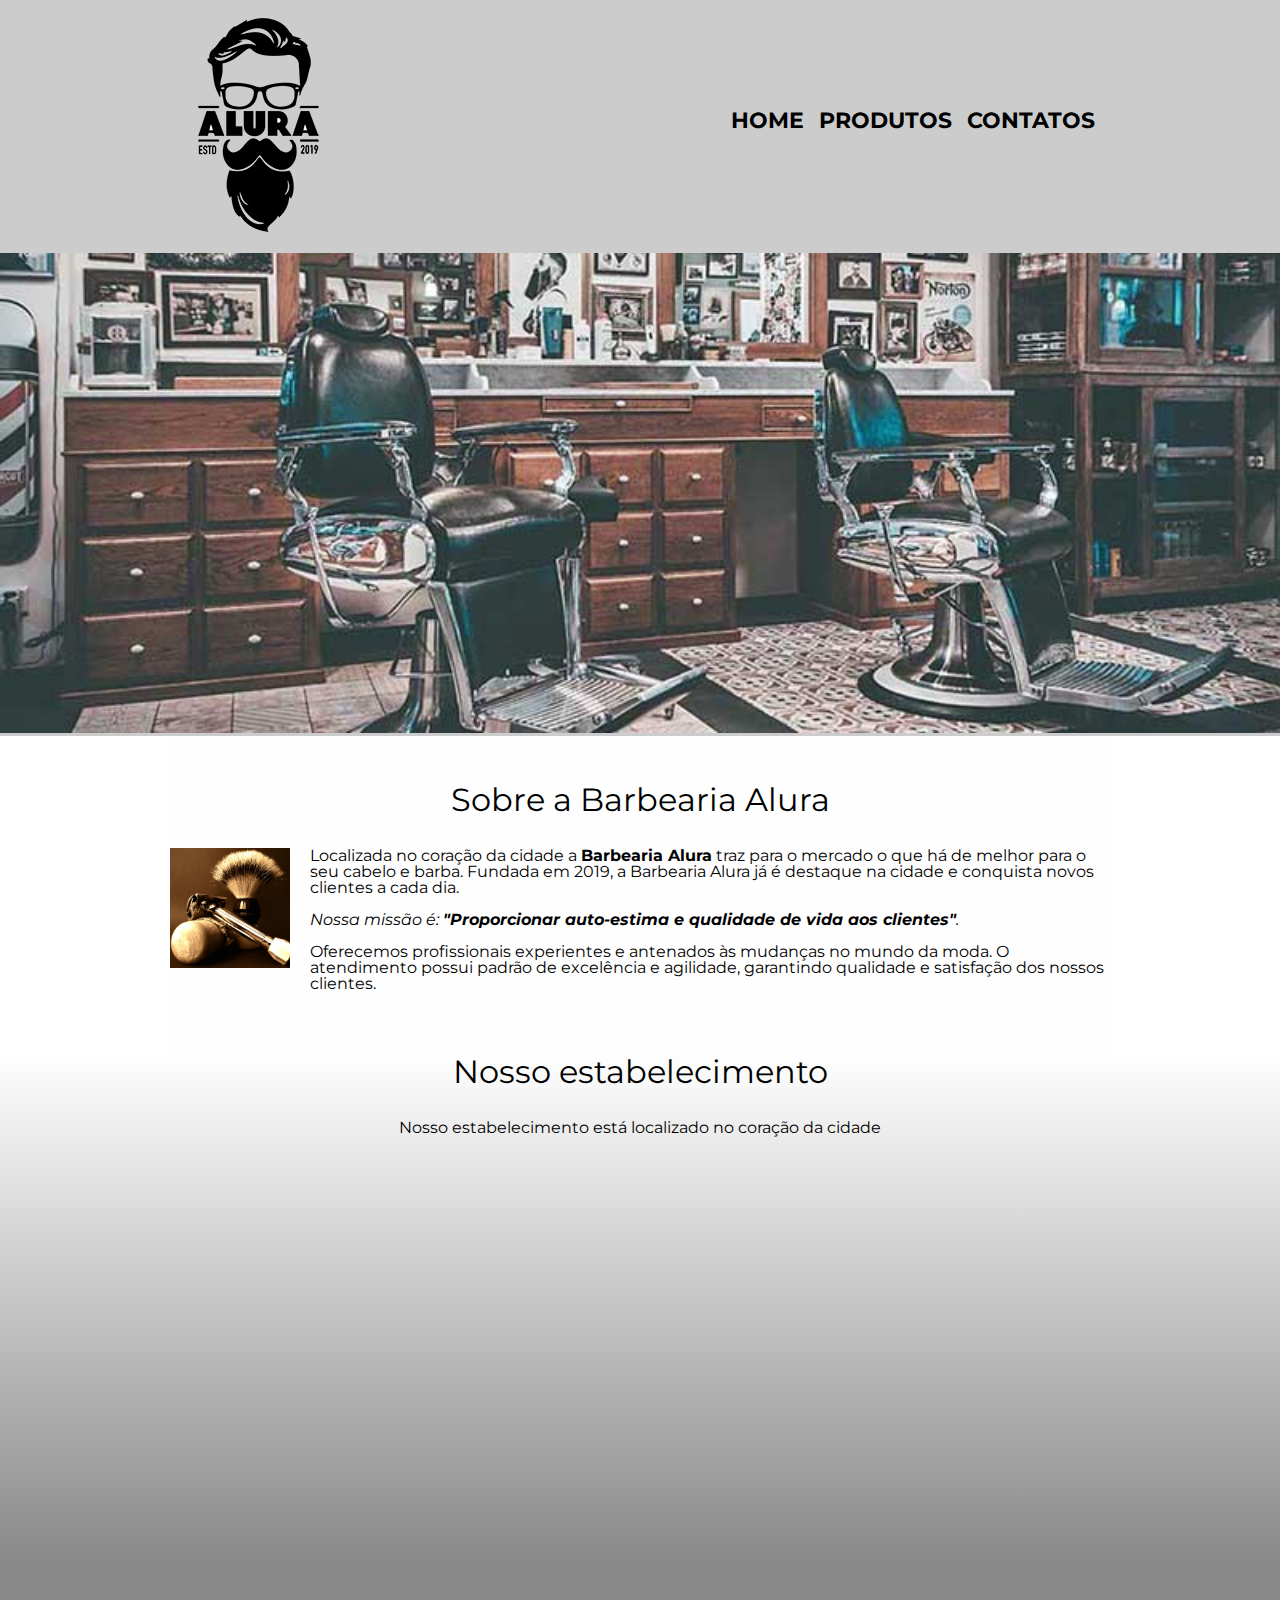
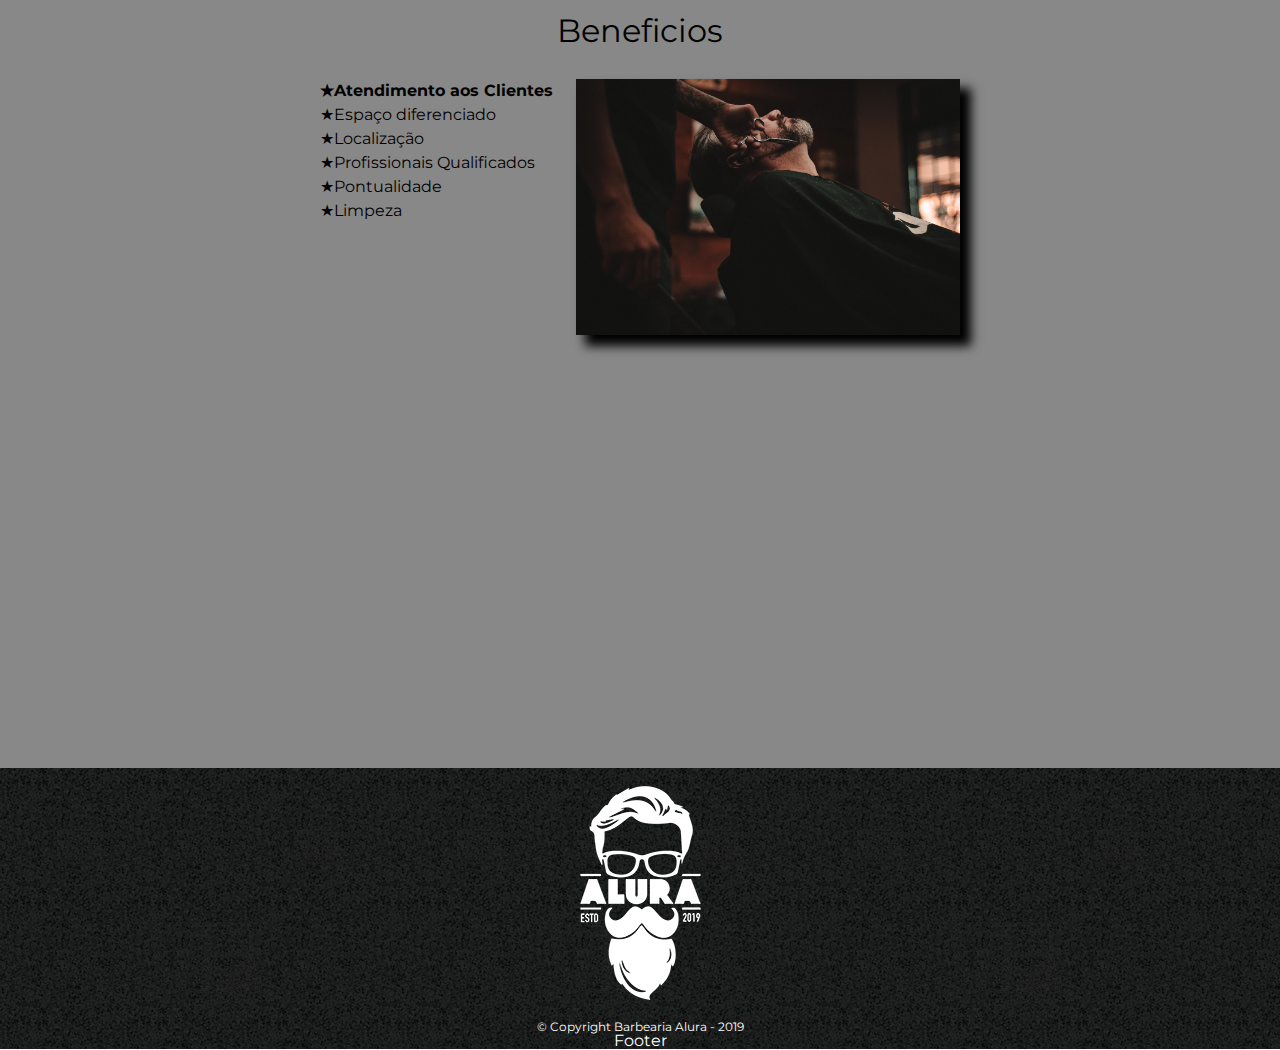
<file: index.html>
<!DOCTYPE html>
<html lang="pt-br">
  <head>
    <meta charset="UTF-8" />
    <meta http-equiv="X-UA-Compatible" content="IE=edge" />
    <meta name="viewport" content="width=device-width, initial-scale=1.0" />
    <title>Barbearia Alura</title>
    <link rel="stylesheet" href="./css/reset.css" />
    <link rel="stylesheet" href="./css/style.css" />
    <link rel="stylesheet" href="./css/style-home.css" />
    <link rel="preconnect" href="https://fonts.googleapis.com" />
    <link rel="preconnect" href="https://fonts.gstatic.com" crossorigin />
    <link
      href="https://fonts.googleapis.com/css2?family=Montserrat:ital,wght@0,100;0,200;0,300;0,400;0,500;0,600;0,700;0,800;1,100;1,200;1,300;1,400;1,500;1,600;1,700;1,800&display=swap"
      rel="stylesheet"
    />
  </head>
  <body>
    <header class="header">
      <div class="container">
        <h1>
          <img src="./public/img/logo.png" alt="Logo Barbearia Alura" />
        </h1>
        <nav class="navegation">
          <ul class="navegation-list">
            <li><a href="/">Home</a></li>
            <li><a href="/produtos.html">Produtos</a></li>
            <li><a href="/contato.html">Contatos</a></li>
          </ul>
        </nav>
      </div>
      <div>
        <img
          class="banner"
          src="/public/img/banner.jpg"
          alt="Barbearia Alura"
        />
      </div>
    </header>
    <main class="main">
      <div class="container-main">
        <section class="main-section">
          <h2 class="main-title">Sobre a Barbearia Alura</h2>
          <img
            class="utensilios"
            src="./public/img/utensilios.jpg"
            alt="Utensilios de barbearia"
          />
          <p class="mission">
            Localizada no coração da cidade a
            <strong>Barbearia Alura</strong> traz para o mercado o que há de
            melhor para o seu cabelo e barba. Fundada em 2019, a Barbearia Alura
            já é destaque na cidade e conquista novos clientes a cada dia.
          </p>
          <p>
            <em>
              Nossa missão é:
              <strong
                >"Proporcionar auto-estima e qualidade de vida aos
                clientes"</strong
              >.</em
            >
          </p>
          <p>
            Oferecemos profissionais experientes e antenados às mudanças no
            mundo da moda. O atendimento possui padrão de excelência e
            agilidade, garantindo qualidade e satisfação dos nossos clientes.
          </p>
        </section>
        <section class="map">
          <h3 class="main-title">Nosso estabelecimento</h3>
          <p>Nosso estabelecimento está localizado no coração da cidade</p>

          <div class="map-container">
            <iframe
              src="https://www.google.com/maps/embed?pb=!1m18!1m12!1m3!1d3657.106556624999!2d-46.65390548507057!3d-23.564616184681302!2m3!1f0!2f0!3f0!3m2!1i1024!2i768!4f13.1!3m3!1m2!1s0x94ce59541c6c79c3%3A0x36b90a85f0f8cb33!2sGrupo%20Alura!5e0!3m2!1spt-PT!2sbr!4v1661388536593!5m2!1spt-PT!2sbr"
              width="100%"
              height="300"
              style="border: 0"
              allowfullscreen=""
              loading="lazy"
              referrerpolicy="no-referrer-when-downgrade"
            ></iframe>
          </div>
        </section>
        <section class="beneficios">
          <div class="conteudo-beneficios">
            <h3 class="main-title">Beneficios</h3>

            <ul class="lista-beneficios">
              <li class="itens">Atendimento aos Clientes</li>
              <li class="itens">Espaço diferenciado</li>
              <li class="itens">Localização</li>
              <li class="itens">Profissionais Qualificados</li>
              <li class="itens">Pontualidade</li>
              <li class="itens">Limpeza</li>
            </ul>
            <img
              class="img-beneficios"
              src="/public/img/beneficios.jpg"
              alt="Beneficios"
            />
          </div>

          <div class="video">
            <iframe
              width="560"
              height="315"
              src="https://www.youtube.com/embed/wcVVXUV0YUY"
              frameborder="0"
              allow="accelerometer; autoplay; encrypted-media; gyroscope; picture-in-picture"
              allowfullscreen
            ></iframe>
          </div>
        </section>
      </div>
    </main>
    <footer class="footer">
      <div>
        <img src="/public/img/logo-branco.png" alt="Logo Footer" />
        <p class="copyright">&copy; Copyright Barbearia Alura - 2019</p>
      </div>
      <p style="color: #fff">Footer</p>
    </footer>
  </body>
</html>
</file>
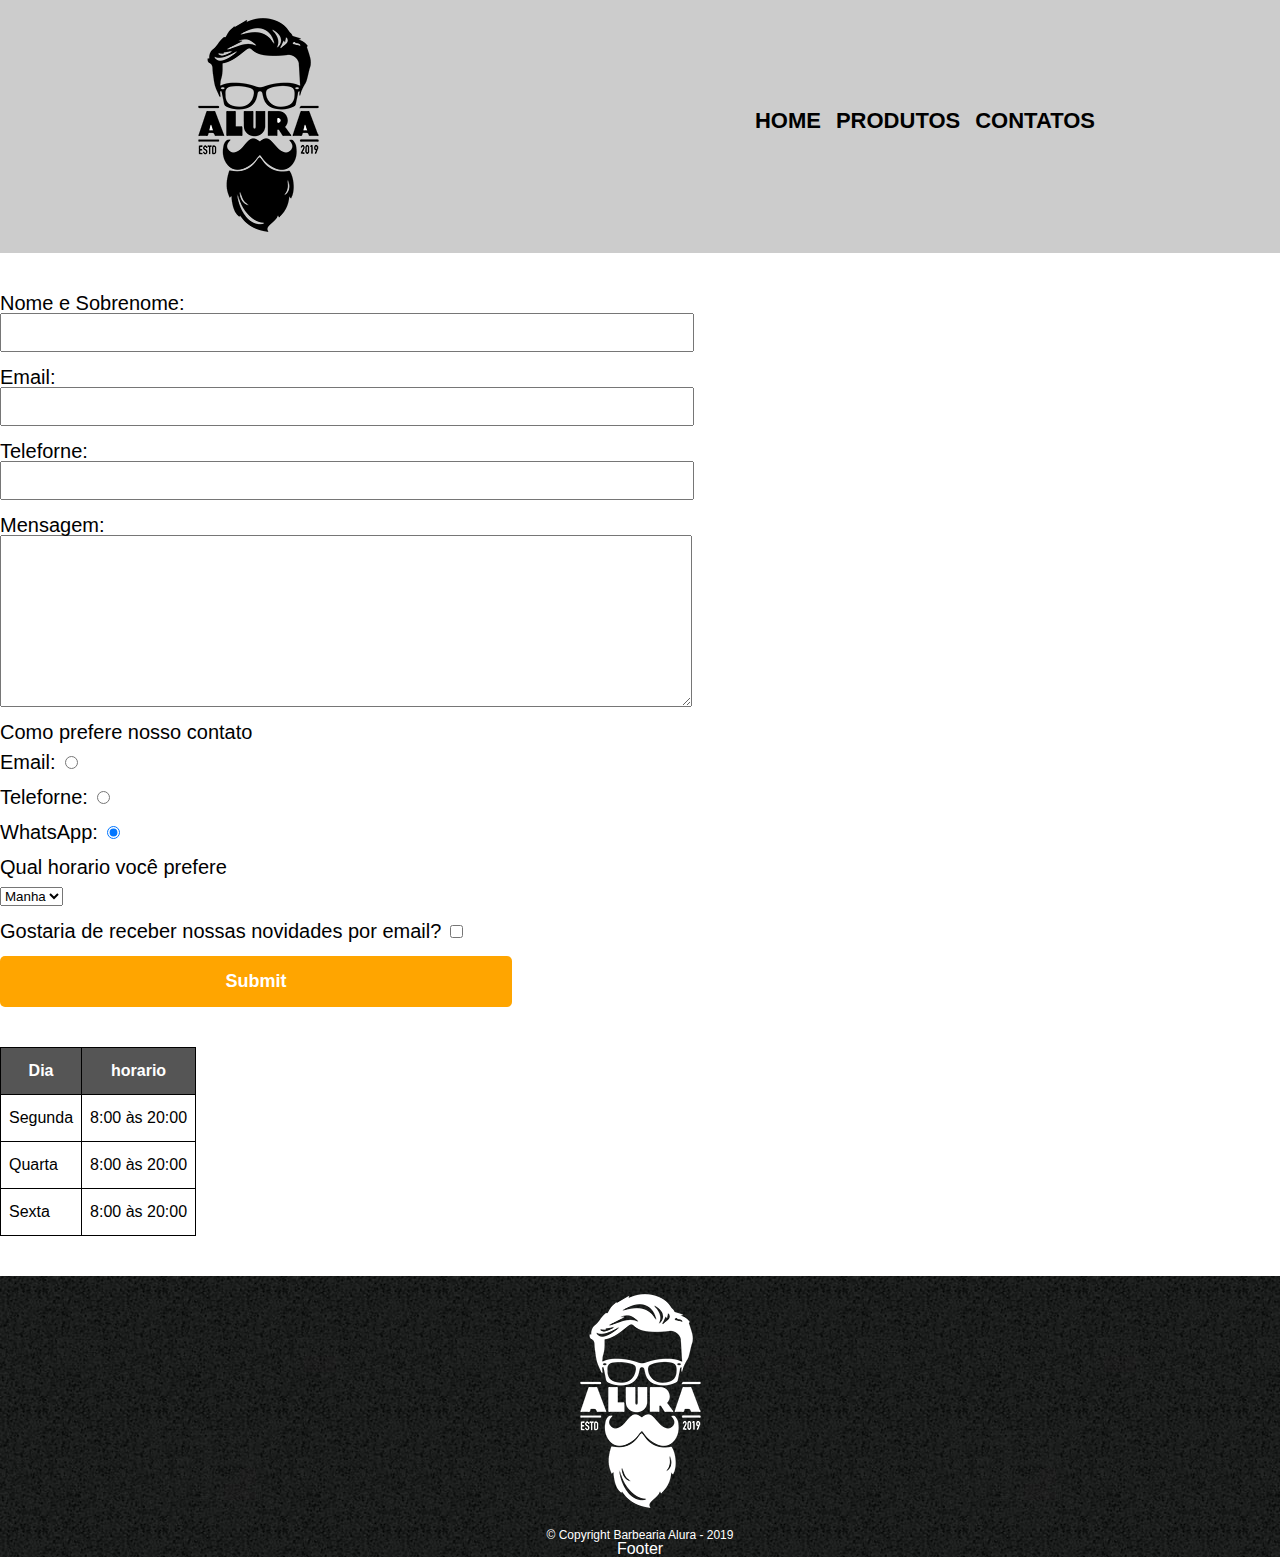
<file: contato.html>
<!DOCTYPE html>
<html lang="en">
  <head>
    <meta charset="UTF-8" />
    <meta http-equiv="X-UA-Compatible" content="IE=edge" />
    <meta name="viewport" content="width=device-width, initial-scale=1.0" />
    <title>Barbearia Alura - Contanto</title>
    <link rel="stylesheet" href="./css/reset.css" />
    <link rel="stylesheet" href="css/style.css" />
    <link rel="stylesheet" href="css/contato.css" />
  </head>
  <body>
    <header class="header">
      <div class="container">
        <h1>
          <img src="./public/img/logo.png" alt="Logo Barbearia Alura" />
        </h1>
        <nav class="navegation">
          <ul class="navegation-list">
            <li><a href="/">Home</a></li>
            <li><a href="/produtos.html">Produtos</a></li>
            <li><a href="/contato.html">Contatos</a></li>
          </ul>
        </nav>
      </div>
    </header>
    <main class="main">
      <div class="container-main">
        <section class="form-section">
          <form action="POST" class="form">
            <fieldset>
              <div class="form-control">
                <label for="name">Nome e Sobrenome:</label>
                <input
                  required
                  class="input-especifico"
                  type="text"
                  name="name"
                  id="name"
                />
              </div>
              <div class="form-control">
                <label for="email">Email:</label>
                <input
                  required
                  class="input-especifico"
                  type="email"
                  name="email"
                  id="email"
                />
              </div>
              <div class="form-control">
                <label for="telefone">Teleforne:</label>
                <input
                  required
                  class="input-especifico"
                  type="tel"
                  name="telefone"
                  id="telefone"
                />
              </div>
              <div class="form-control">
                <label for="mensagem">Mensagem:</label>
                <textarea
                  required
                  class="input-especifico"
                  id="mensagem"
                  cols="70"
                  rows="10"
                ></textarea>
              </div>
            </fieldset>

            <fieldset>
              <legend>Como prefere nosso contato</legend>

              <div class="form-control">
                <label for="email-radio">Email:</label>
                <input
                  value="email"
                  type="radio"
                  name="contato"
                  id="email-radio"
                />
              </div>
              <div class="form-control">
                <label for="telefone-radio">Teleforne:</label>
                <input
                  type="radio"
                  value="telefone"
                  name="contato"
                  id="telefone-radio"
                />
              </div>
              <div class="form-control">
                <label for="whatsapp">WhatsApp:</label>
                <input
                  checked
                  type="radio"
                  value="whatsapp"
                  name="contato"
                  id="whatsapp"
                />
              </div>
            </fieldset>

            <fieldset>
              <div class="form-control">
                <legend>Qual horario você prefere</legend>
                <select name="horario" id="horario">
                  <option value="manha">Manha</option>
                  <option value="tarde">Tarde</option>
                  <option value="noite">Noite</option>
                </select>
              </div>
              <div class="form-control">
                <label for="check"
                  >Gostaria de receber nossas novidades por email?</label
                >
                <input type="checkbox" id="check" />
              </div>
            </fieldset>
            <input class="button" type="submit" name="send" id="send" />
          </form>
        </section>
        <section class="table-section">
          <table class="table">
            <thead class="table-head">
              <tr>
                <th>Dia</th>
                <th>horario</th>
              </tr>
            </thead>
            <tbody class="table-body">
              <tr>
                <td>Segunda</td>
                <td>8:00 às 20:00</td>
              </tr>
              <tr>
                <td>Quarta</td>
                <td>8:00 às 20:00</td>
              </tr>
              <tr>
                <td>Sexta</td>
                <td>8:00 às 20:00</td>
              </tr>
            </tbody>
          </table>
        </section>
      </div>
    </main>
    <footer class="footer">
      <div>
        <img src="/public/img/logo-branco.png" alt="Logo Footer" />
        <p class="copyright">&copy; Copyright Barbearia Alura - 2019</p>
      </div>
      <p style="color: #fff">Footer</p>
    </footer>
  </body>
</html>
</file>
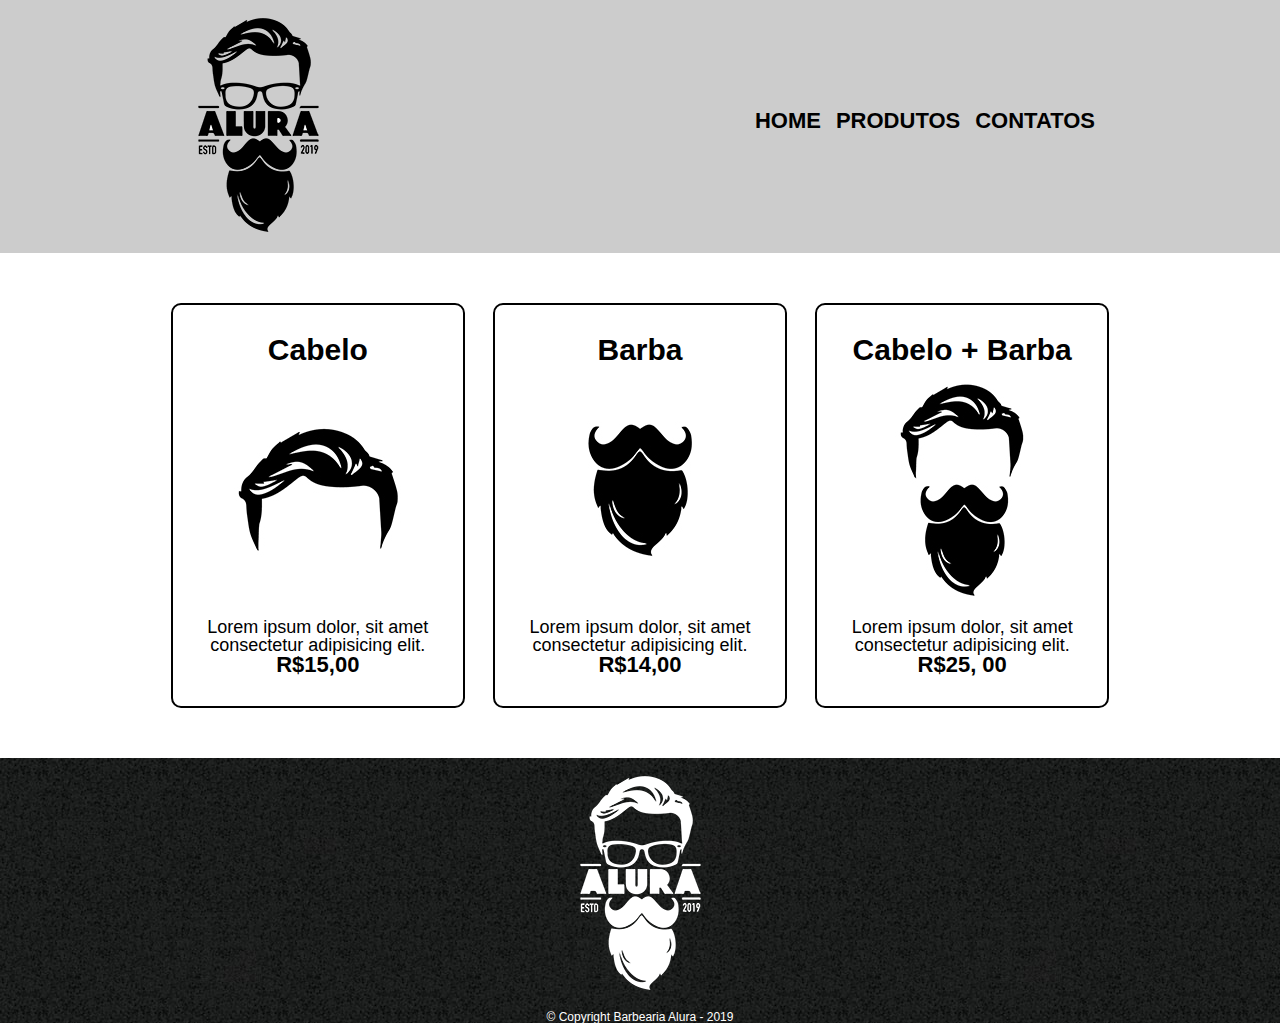
<file: produtos.html>
<!DOCTYPE html>
<html lang="en">
  <head>
    <meta charset="UTF-8" />
    <meta http-equiv="X-UA-Compatible" content="IE=edge" />
    <meta name="viewport" content="width=device-width, initial-scale=1.0" />
    <title>Barbearia Alura - Produtos</title>
    <link rel="stylesheet" href="./css//reset.css" />
    <link rel="stylesheet" href="./css/style.css" />
  </head>
  <body>
    <header class="header">
      <div class="container">
        <h1>
          <img src="./public/img/logo.png" alt="Logo Barbearia Alura" />
        </h1>
        <nav class="navegation">
          <ul class="navegation-list">
            <li><a href="/">Home</a></li>
            <li><a href="/produtos.html">Produtos</a></li>
            <li><a href="/contato.html">Contatos</a></li>
          </ul>
        </nav>
      </div>
    </header>
    <main class="main">
      <div class="container-main">
        <section class="section-lista-produto">
          <ul class="lista-produto">
            <li>
              <h2>Cabelo</h2>
              <img src="./public/img/cabelo.jpg" alt="Cabelo" />
              <p class="description">
                Lorem ipsum dolor, sit amet consectetur adipisicing elit.
              </p>
              <p class="price">R$15,00</p>
            </li>
            <li>
              <h2>Barba</h2>
              <img src="./public/img/barba.jpg" alt="Barba" />
              <p class="description">
                Lorem ipsum dolor, sit amet consectetur adipisicing elit.
              </p>
              <p class="price">R$14,00</p>
            </li>
            <li>
              <h2>Cabelo + Barba</h2>
              <img src="./public/img/cabelo+barba.jpg" alt="Cabelo + Barba" />
              <p class="description">
                Lorem ipsum dolor, sit amet consectetur adipisicing elit.
              </p>
              <p class="price">R$25, 00</p>
            </li>
          </ul>
        </section>
      </div>
    </main>
    <footer class="footer">
      <div>
        <img src="/public/img/logo-branco.png" alt="Logo Footer" />
        <p class="copyright">&copy; Copyright Barbearia Alura - 2019</p>
      </div>
    </footer>
  </body>
</html>
</file>
<file: css/style.css>
body {
  font-family: "Montserrat", sans-serif;
}

.header {
  background-color: #ccc;
  text-decoration: none;
}

.navegation {
  display: flex;
  position: absolute;
  top: 110px;
  right: 0;
}

.container {
  position: relative;
  width: 940px;
  margin: 0 auto;
}

.navegation-list {
  list-style: none;

  display: flex;
  justify-content: space-around;
}

.navegation-list li {
  margin-right: 15px;
}

.navegation-list li a {
  text-transform: uppercase;
  color: #000000;
  font-weight: bold;
  text-decoration: none;
  font-size: 22px;
}

.navegation-list li a:hover {
  color: #c78c19;
  text-decoration: underline;
}

.section-lista-produto {
  width: 940px;
  margin: 0 auto;
  padding: 50px 0;
}

.lista-produto {
  display: flex;
  justify-content: center;
}

.lista-produto li {
  width: 40%;
  margin: 0 1.5%;
  padding: 30px 20px;
  box-sizing: border-box;
  text-align: center;
  border: 2px solid #000;
  border-radius: 10px;
}

.lista-produto li:hover {
  border: 2px solid #ccc;
}

.lista-produto li:active {
  border: 2px solid #088c19;
}

.lista-produto li:hover h2 {
  font-size: 42px;
}

.lista-produto h2 {
  font-weight: bold;
  font-size: 30px;
}

.description {
  font-size: 18px;
}

.price {
  font-weight: bold;
  font-size: 22px;
}

.footer {
  text-align: center;
  background: url("../public/img/bg.jpg");
}

.copyright {
  color: #fff;
  font-size: 12px;
}

@media screen and (max-width: 480px) {
  .container {
    width: auto;
  }
  .navegation {
    position: static;
  }

  h1 {
    text-align: center;
  }
  .section-lista-produto {
    width: auto;
  }
  .lista-produto {
    flex-direction: column;
  }
  .lista-produto li {
    margin-bottom: 5px;
    width: 95%;
  }
}
</file>
<file: css/style-home.css>
.banner {
  width: 100%;
}

.main-section {
  padding: 3em 0;
  background-color: #fefefe;
  width: 940px;
  margin: 0 auto;
}

.main-title {
  text-align: center;
  font-size: 2em;
  margin: 0 0 1em;
  clear: left;
}

.main-section p {
  margin-bottom: 1em;
}

.main-section strong {
  font-weight: bold;
}

.main-section em {
  font-style: italic;
}

.utensilios {
  width: 120px;
  float: left;
  margin: 0 20px 20px 0;
}

.map {
  padding: 3em auto;
  background: linear-gradient(#fefefe, #888888);
}

.map p {
  margin: 0 0 2em;
  text-align: center;
}

.map-container {
  padding: 3em 0;
  width: 940px;
  margin: 0 auto;
}

.beneficios {
  padding: 3em 0;
  background-color: #888888;
}

.conteudo-beneficios {
  width: 640px;
  margin: 0 auto;
}

.lista-beneficios {
  width: 40%;
  float: left;
}

.itens {
  line-height: 1.5;
}

.itens:first-child {
  font-weight: bold;
}

.itens::before {
  content: "★";
}

.img-beneficios {
  width: 60%;
  opacity: 1;
  transition: 4s;
  box-shadow: 10px 10px 10px 1px #000;
}

.img-beneficios:hover {
  opacity: 0.3;
}

.video {
  width: 560px;
  margin: 2em auto;
}

@media screen and (max-width: 480px) {
  .main-section,
  .conteudo-beneficios,
  .video,
  .map-container {
    width: auto;
  }
}
</file>
<file: css/contato.css>
.form {
  margin: 40px 0;
}

.form label,
form legend {
  font-size: 20px;

  margin: 0 0 10px;
}

.input-especifico {
  display: block;
  padding: 10px 25px;
  width: 50%;
}

.form-control {
  margin-bottom: 15px;
}

.button {
  width: 40%;
  padding: 15px 0;
  background-color: orange;
  color: #fff;
  font-weight: bold;
  font-size: 18px;
  border: none;
  border-radius: 5px;
  cursor: pointer;
  transition: 1s all;
}

.button:hover {
  background-color: darkorange;
  transform: scale(1.2);
}

.table {
  margin: 20px 0 40px;
}

.table-head {
  background-color: #555555;
  font-weight: bold;
  color: #fff;
}

.table td,
th {
  border: 1px solid #000;
  padding: 15px 8px;
}

@media screen and (max-width: 480px) {
  .form {
    width: auto;
  }
  .input-especifico {
    width: 80%;
  }
  .table {
    width: 90%;
  }
  .table-section {
    display: flex;
    justify-content: center;
  }
}
</file>
